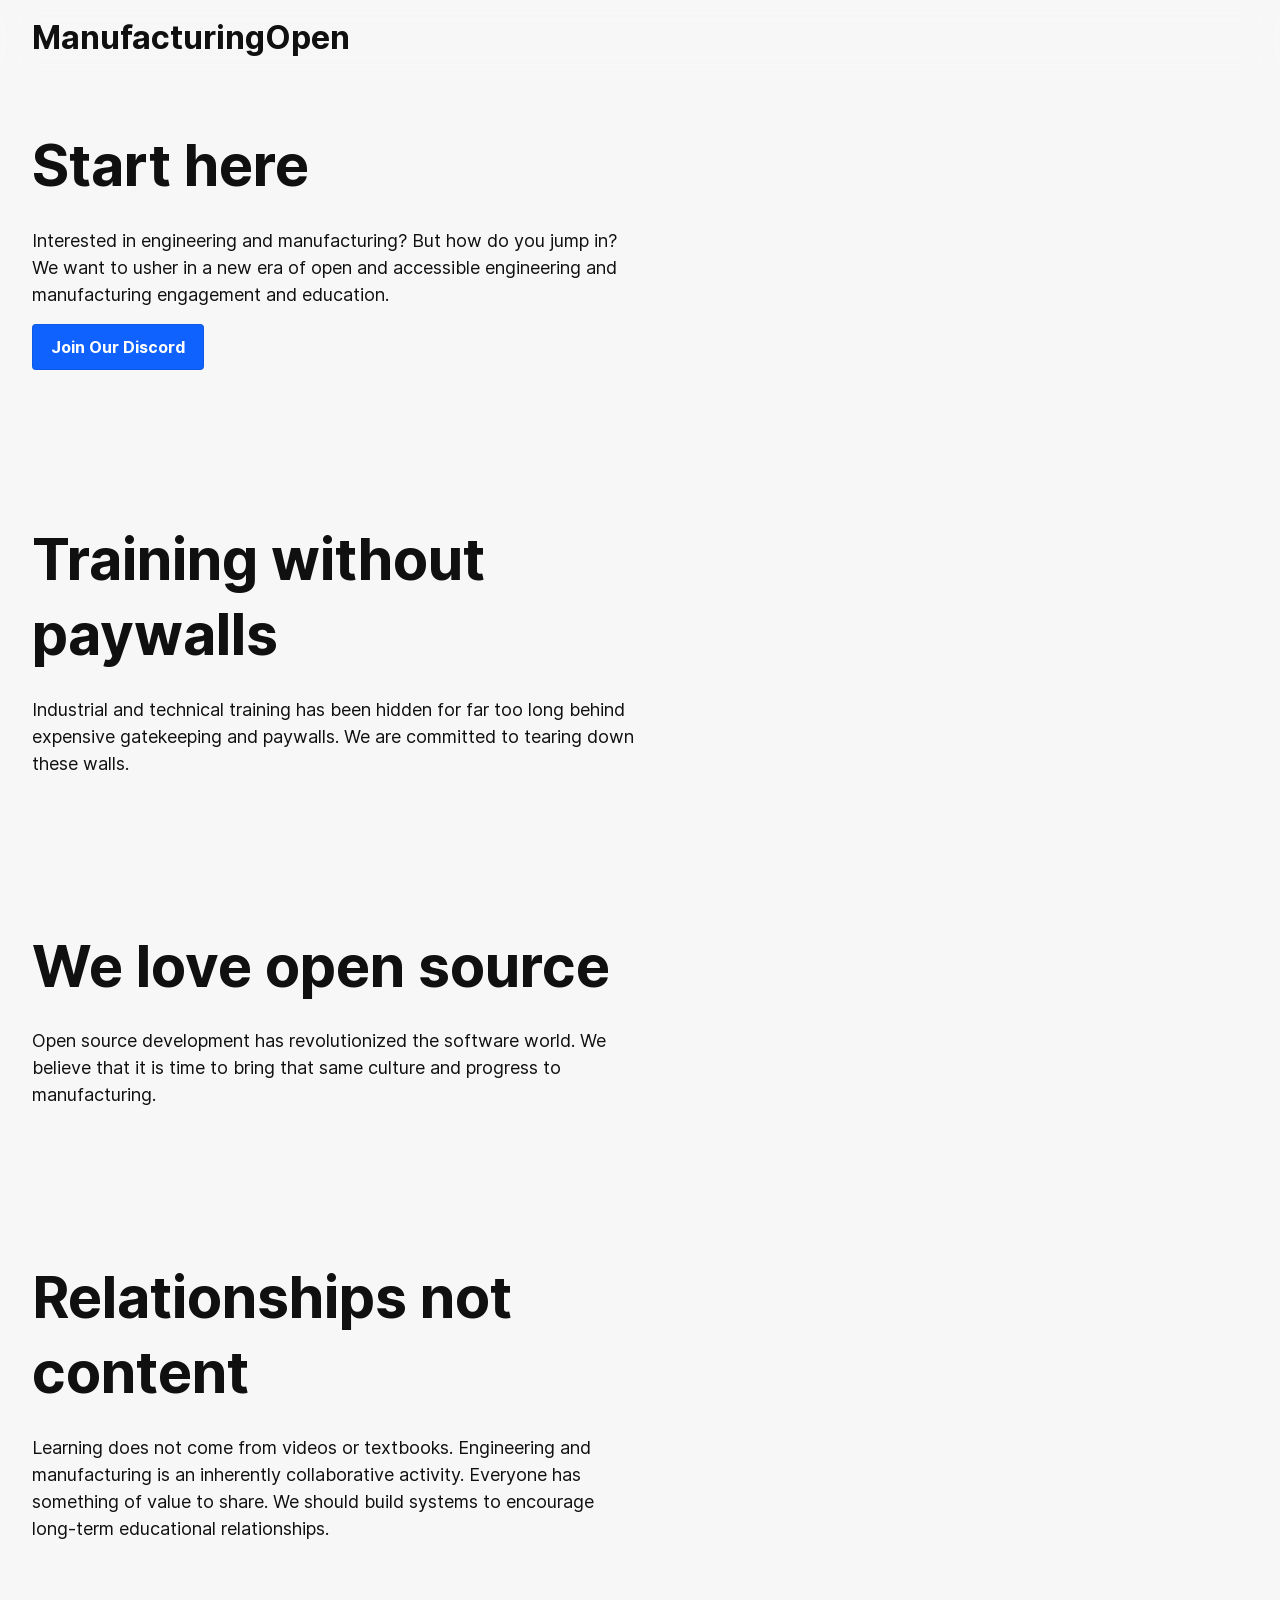
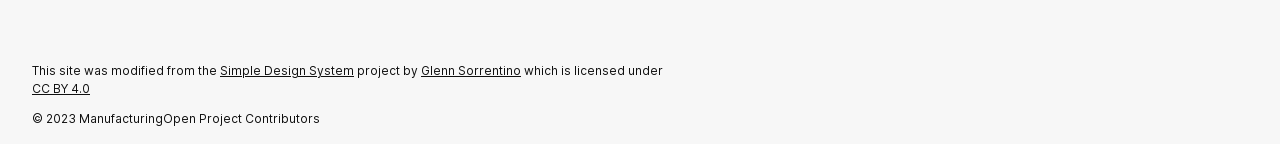
<file: docs/index.html>
<!DOCTYPE html>

<html lang="en">

<head>
    <meta charset="utf-8">
    <meta name="viewport" content="width=device-width, initial-scale=1" />
    <meta name="description"
        content="ManufacturingOpen is building a new era of open and accessible engineering and manufacturing engagement, education and resources.">
    <meta name="keywords" content="manufacturing, engineering, education">

    <title>ManufacturingOpen</title>

    <!-- Third-generation iPad with high-resolution Retina display. -->
    <link rel="apple-touch-icon-precomposed" sizes="144x144" href="images/favicons/favicon144.png" />
    <!-- iPhone with high-resolution Retina display. -->
    <link rel="apple-touch-icon-precomposed" sizes="114x114" href="images/favicons/favicon114.png" />
    <!-- First and second-generation iPad. -->
    <link rel="apple-touch-icon-precomposed" sizes="72x72" href="images/favicons/favicon72.png" />
    <!-- Non-Retina iPhone, iPod Touch and Android 2.1+ devices. -->
    <link rel="apple-touch-icon-precomposed" href="images/favicons/favicon57.png" />
    <link rel="icon" href="images/favicons/favicon32.png" />

    <link rel="stylesheet" href="design-system/css/style.css">

    <script src="design-system/js/design-system.js"></script>
</head>

<body>
    <header>
        <div class="wrapper">
            <div class="logo">
                <div class="logoMark"></div>
                <h1>ManufacturingOpen</h1>
            </div>
        </div>
    </header>

    <main id="content">
        <section id="intro">
            <div class="wrapper">
                <div class="group">
                    <div class="description">
                        <h2>Start here</h2>
                        <p>Interested in engineering and manufacturing?
                            But how do you jump in? We want to usher in a new era of open and accessible engineering
                            and
                            manufacturing
                            engagement and education.</p>
                        <a class="btn btnLrg primaryBtn" href="https://discord.gg/ssvcVNJ" target="_blank"
                            rel="noopener noreferrer">Join our Discord</a>
                    </div>
                </div>
                <div class="group">
                    <div class="description">
                        <h2>Training without paywalls</h2>
                        <p>Industrial and technical training has been hidden for far too long behind expensive
                            gatekeeping and
                            paywalls. We are committed to tearing down these walls.</p>
                    </div>
                </div>
                <div class="group">
                    <div class="description">
                        <h2>We love open source</h2>
                        <p>Open source development has revolutionized the software world. We believe that it is time to
                            bring that same
                            culture and progress to manufacturing.</p>
                    </div>
                </div>
                <div class="group">
                    <div class="description">
                        <h2>Relationships not content</h2>
                        <p>Learning does not come from videos or textbooks. Engineering and manufacturing is an
                            inherently
                            collaborative activity. Everyone has something of value to share. We should build systems to
                            encourage long-term educational relationships.</p>
                    </div>
                </div>
            </div>
        </section>
    </main>

    <footer>
        <div class="wrapper">
            <p>This site was modified from the <a property="dct:title" href="https://github.com/scidsg/design-system"
                    target="_blank" rel="cc:attributionURL noopener noreferrer">Simple Design System</a> project by <a
                    property="cc:attributionName" href="https://glennsorrentino.com/" target="_blank"
                    rel="cc:attributionURL dct:creator noopener noreferrer">Glenn Sorrentino</a> which is licensed under
                <a href="http://creativecommons.org/licenses/by/4.0/?ref=chooser-v1" target="_blank"
                    rel="license noopener noreferrer">CC BY 4.0</a>
            </p>
            <br>
            <p>© 2023 ManufacturingOpen Project Contributors</p>
        </div>
    </footer>
</body>

</html>
</file>
<file: docs/design-system/css/style.css>
@import url("reset.css");
@import url("variables.css");
@import url("animation.css");
@import url("typography.css");

/* Components */

@import url("../components/article/css/article.css");
@import url("../components/aside/css/aside.css");
@import url("../components/badge/css/badge.css");
@import url("../components/button/css/button.css");
@import url("../components/content/css/cards.css");
@import url("../components/content/css/content.css");
@import url("../components/footer/css/footer.css");
@import url("../components/header/css/header.css");
@import url("../components/table/css/table.css");

@import url("base.css");

@import url("../../css/overrides.css");
</file>
